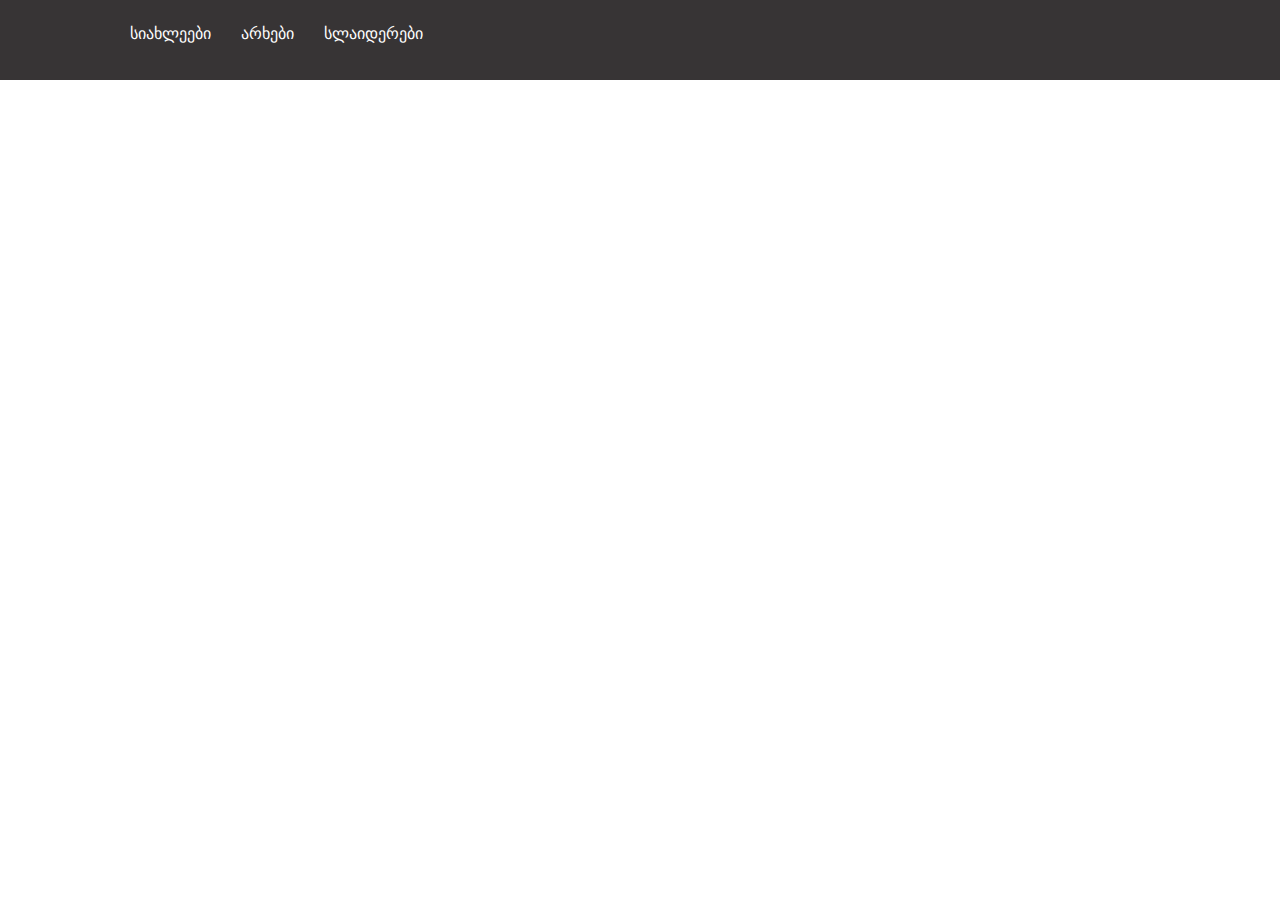
<file: pages/admin.html>
<!DOCTYPE html>
<html lang="en">
<head>
    <meta charset="UTF-8">
    <meta http-equiv="X-UA-Compatible" content="IE=edge">
    <meta name="viewport" content="width=device-width, initial-scale=1.0">
    <link rel="stylesheet" href="../css/style.css">
    <title>Document</title>
</head>
<body>
    <div class="main-div">
        <div class="function-page">
            <ul>
                <li><a href="./news.html">სიახლეები</a></li>
                <li><a href="./channels.html">არხები</a></li>
                <li><a href="./sliders.html">სლაიდერები</a></li>
            </ul>
        </div>
    </div>
</body>
</html>
</file>
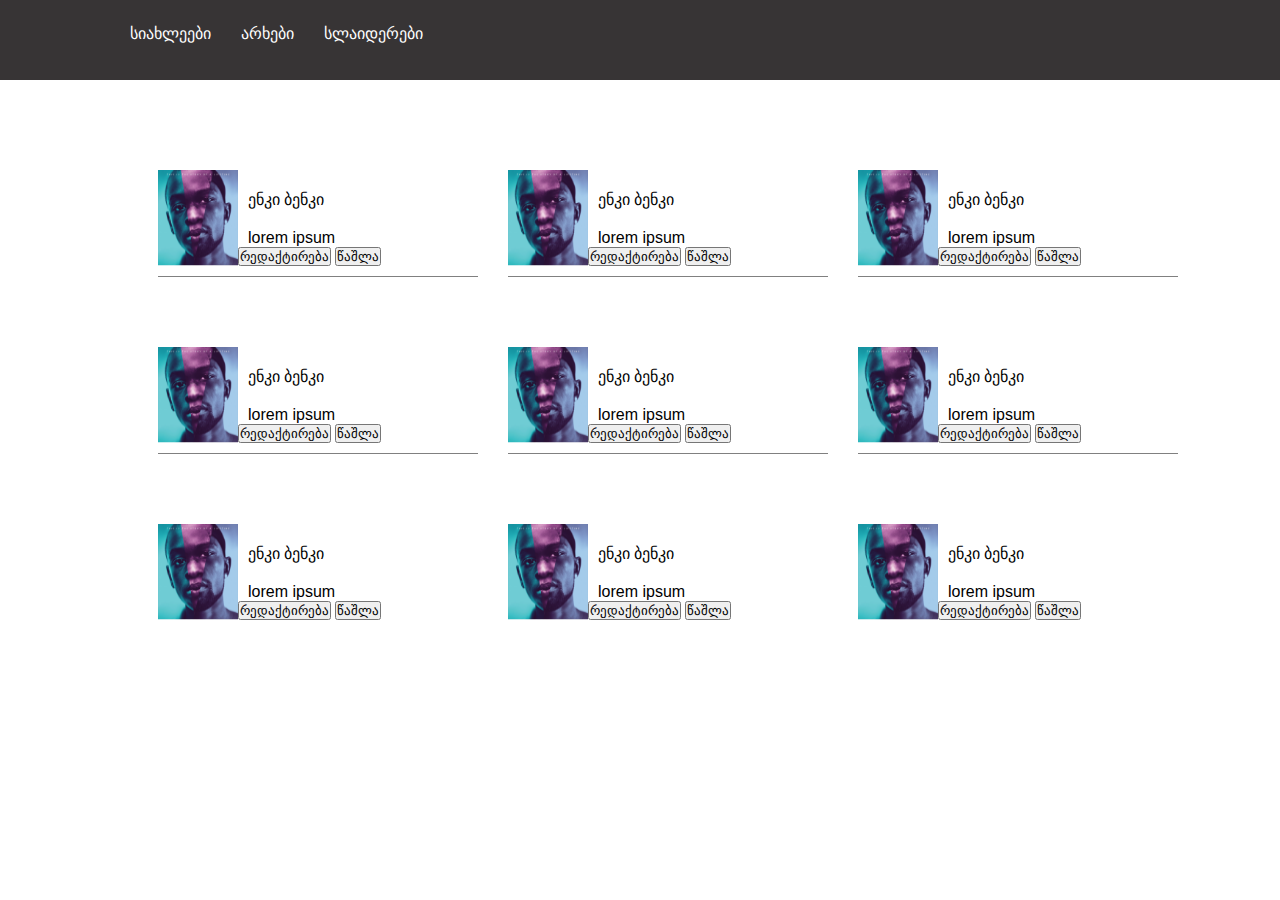
<file: pages/channels.html>
<!DOCTYPE html>
<html lang="en">
<head>
    <meta charset="UTF-8">
    <meta http-equiv="X-UA-Compatible" content="IE=edge">
    <meta name="viewport" content="width=device-width, initial-scale=1.0">
    <link rel="stylesheet" href="../css/style.css">
    <title>Document</title>
</head>
<body>
    <div class="main-div">
        <div class="function-page">
            <ul>
                <li><a href="./news.html">სიახლეები</a></li>
                <li><a href="./channels.html">არხები</a></li>
                <li><a href="./sliders.html">სლაიდერები</a></li>
            </ul>
        </div>   
            <div class="channels-list">
                <div class="list1">
                    <img src="../images/Mask Group 4.png" alt="channel">
                    <div class="channel-name">
                        <p>ენკი ბენკი</p>
                        <p>lorem ipsum</p>
                        <button>რედაქტირება</button>
                        <button>წაშლა</button>
                    </div>
                </div>
                <div class="list1">
                    <img src="../images/Mask Group 4.png" alt="channel">
                    <div class="channel-name">
                        <p>ენკი ბენკი</p>
                        <p>lorem ipsum</p>
                        <button>რედაქტირება</button>
                        <button>წაშლა</button>
                    </div>
                </div>
                <div class="list1">
                    <img src="../images/Mask Group 4.png" alt="channel">
                    <div class="channel-name">
                        <p>ენკი ბენკი</p>
                        <p>lorem ipsum</p>
                        <button>რედაქტირება</button>
                        <button>წაშლა</button>
                    </div>
                </div>
                <div class="list1">
                    <img src="../images/Mask Group 4.png" alt="channel">
                    <div class="channel-name">
                        <p>ენკი ბენკი</p>
                        <p>lorem ipsum</p>
                        <button>რედაქტირება</button>
                        <button>წაშლა</button>
                    </div>
                </div>
                <div class="list1">
                    <img src="../images/Mask Group 4.png" alt="channel">
                    <div class="channel-name">
                        <p>ენკი ბენკი</p>
                        <p>lorem ipsum</p>
                        <button>რედაქტირება</button>
                        <button>წაშლა</button>
                    </div>
                </div>
                <div class="list1">
                    <img src="../images/Mask Group 4.png" alt="channel">
                    <div class="channel-name">
                        <p>ენკი ბენკი</p>
                        <p>lorem ipsum</p>
                        <button>რედაქტირება</button>
                        <button>წაშლა</button>
                    </div>
                </div>
                <div class="list1">
                    <img src="../images/Mask Group 4.png" alt="channel">
                    <div class="channel-name">
                        <p>ენკი ბენკი</p>
                        <p>lorem ipsum</p>
                        <button>რედაქტირება</button>
                        <button>წაშლა</button>
                    </div>
                </div>
                <div class="list1">
                    <img src="../images/Mask Group 4.png" alt="channel">
                    <div class="channel-name">
                        <p>ენკი ბენკი</p>
                        <p>lorem ipsum</p>
                        <button>რედაქტირება</button>
                        <button>წაშლა</button>
                    </div>
                </div>
                <div class="list1">
                    <img src="../images/Mask Group 4.png" alt="channel">
                    <div class="channel-name">
                        <p>ენკი ბენკი</p>
                        <p>lorem ipsum</p>
                        <button>რედაქტირება</button>
                        <button>წაშლა</button>
                    </div>
                </div>
            </div>
    </div>
</body>
</html>
</file>
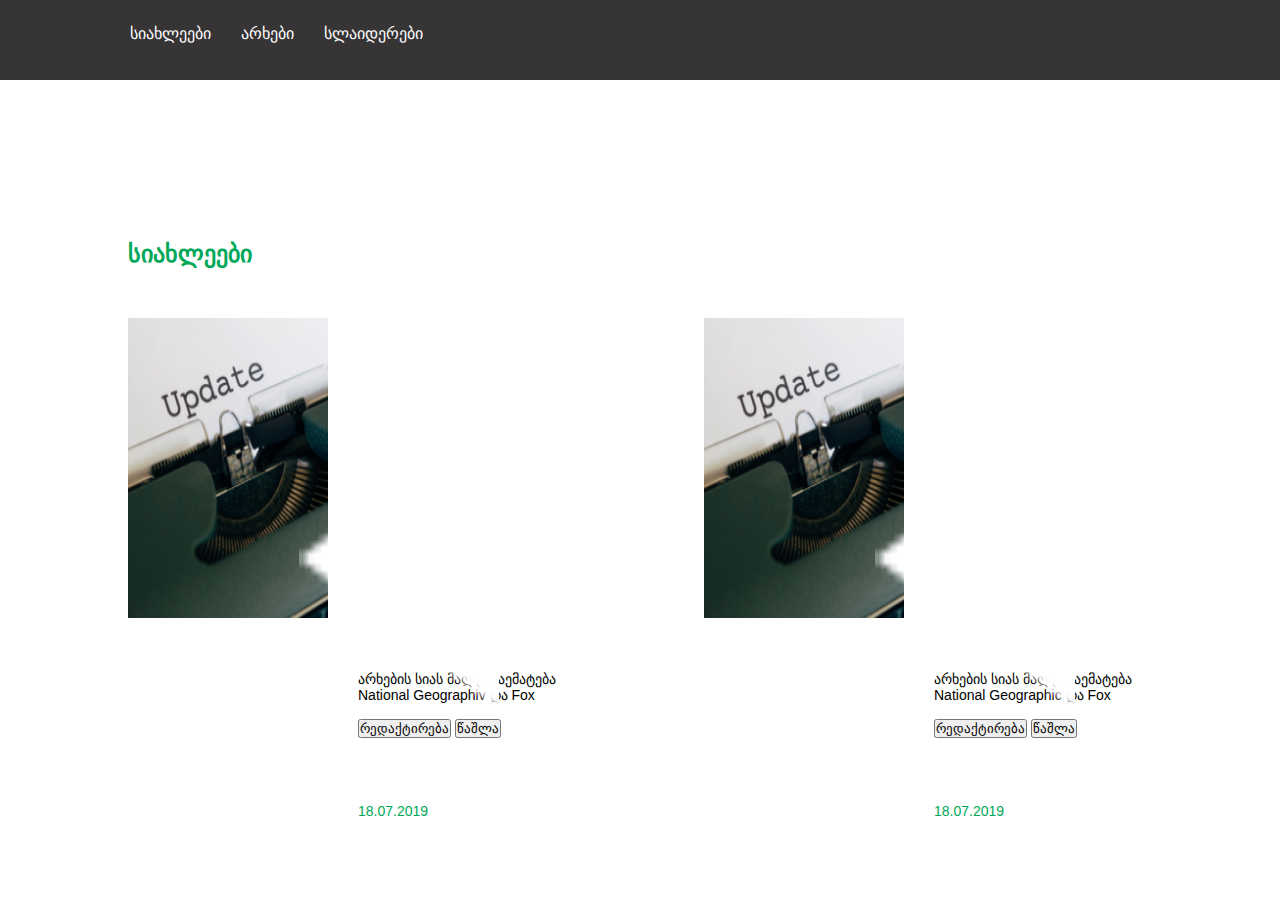
<file: pages/news.html>
<!DOCTYPE html>
<html lang="en">
<head>
    <meta charset="UTF-8">
    <meta http-equiv="X-UA-Compatible" content="IE=edge">
    <meta name="viewport" content="width=device-width, initial-scale=1.0">
    <title>Document</title>
    <link rel="stylesheet" href="../css/style.css">
</head>
<body>
    <div class="main-div">
        <div class="function-page">
            <ul>
                <li><a href="./news.html">სიახლეები</a></li>
                <li><a href="./channels.html">არხები</a></li>
                <li><a href="./sliders.html">სლაიდერები</a></li>
            </ul>
        </div>


    <p id="news">სიახლეები</p>

    <div class="news-cont">
        <div class="news">
            <img src="../images/Mask Group 13.png" alt="update">
            <div class="news-text">
                <img src="../images/Polygon 4.png" alt="img">
                <p>არხების სიას მალე დაემატება National Geographiv და Fox</p>
                <p class="date">18.07.2019</p>
                <button>რედაქტირება</button>
                <button>წაშლა</button>
            </div>
        </div>
        <div class="news">
            <img src="../images/Mask Group 13.png" alt="update">
            <div class="news-text">
                <img src="../images/Polygon 4.png" alt="img">
                <p>არხების სიას მალე დაემატება National Geographic და Fox</p>
                <p class="date">18.07.2019</p>
                <button>რედაქტირება</button>
                <button>წაშლა</button>
            </div>
        </div>
    </div>

    </div>
    
</body>
</html>
</file>
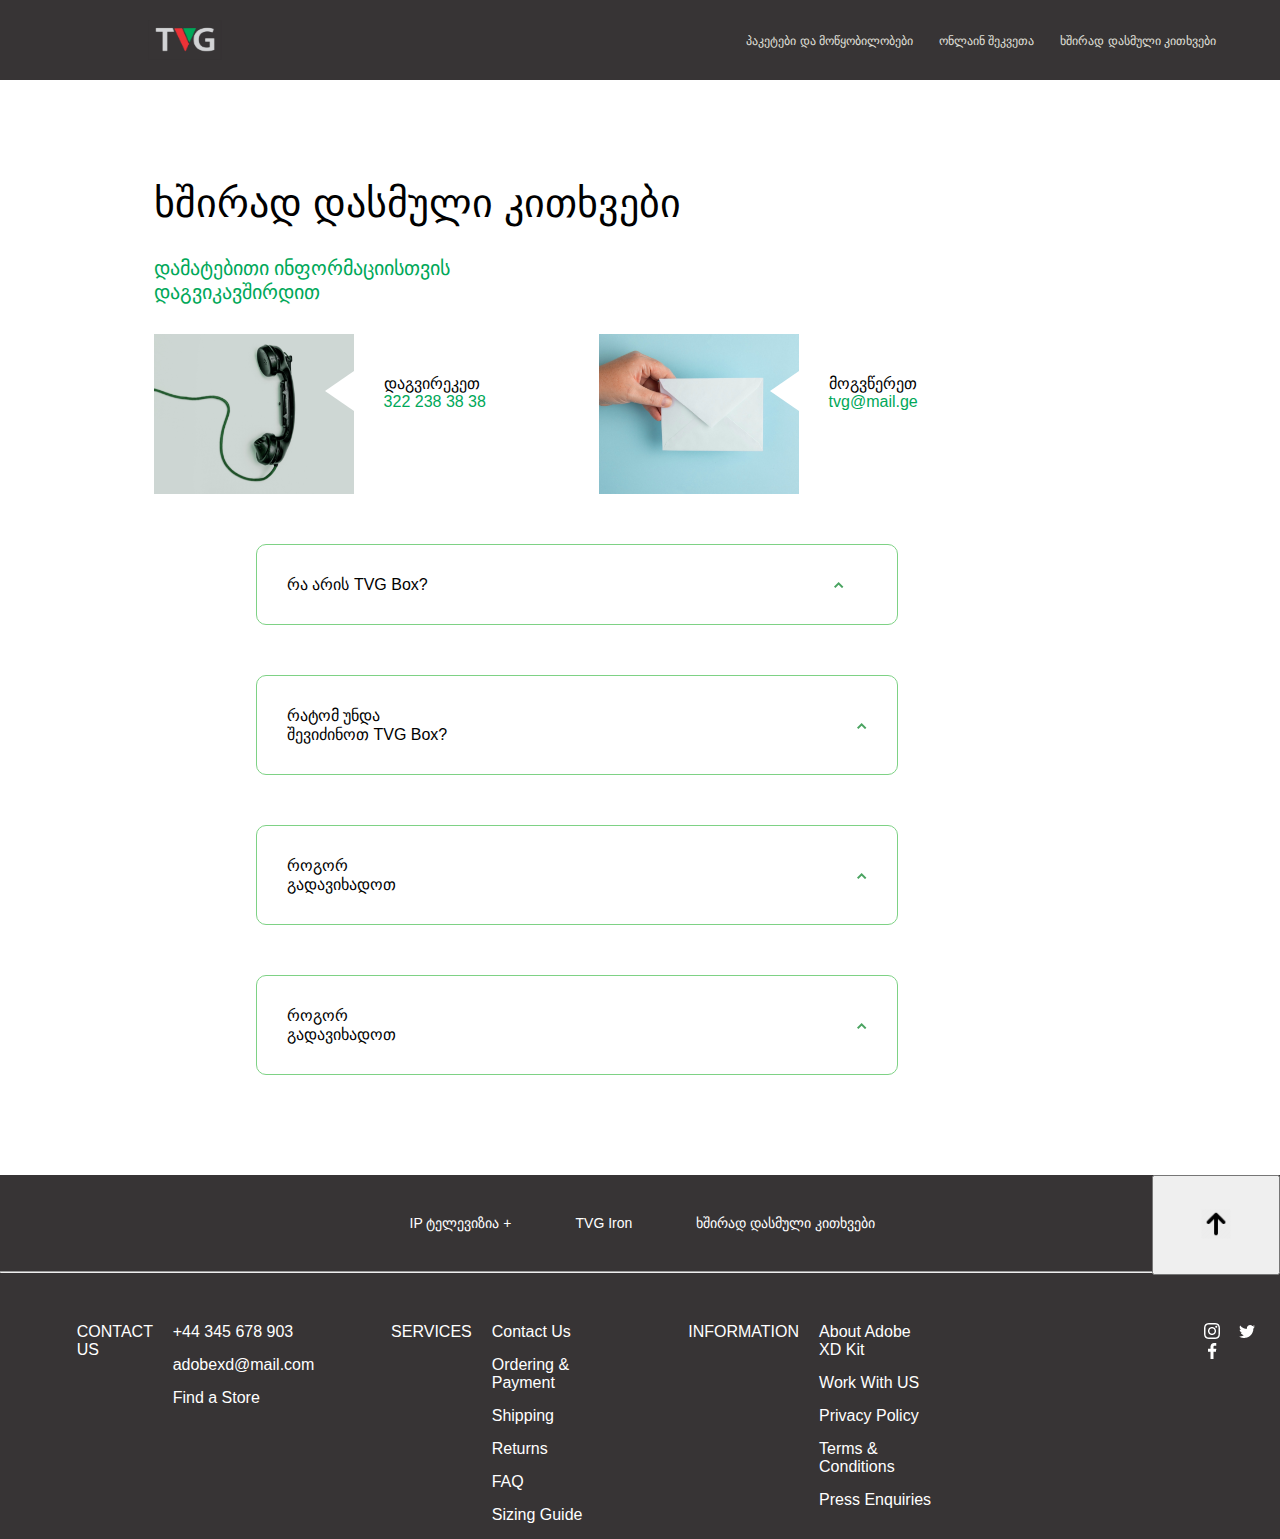
<file: pages/question.html>
<!DOCTYPE html>
<html lang="en">
<head>
    <meta charset="UTF-8">
    <meta http-equiv="X-UA-Compatible" content="IE=edge">
    <meta name="viewport" content="width=device-width, initial-scale=1.0">
    <title>Document</title>
    <link rel="stylesheet" href="../css/style.css">
</head>
<body>
    <div class="main">
        <div class="header">
            <img class="logo" src="../images/logo tvg (1).png" alt="logo">
            <div class="menu">
                <ul>
                    <li><a href="../index.html">პაკეტები და მოწყობილობები</a></li>
                    <li><a href="./packets.html">ონლაინ შეკვეთა</a></li>
                    <li><a href="#">ხშირად დასმული კითხვები</a></li>
                </ul>
            </div>
        </div> 
        <div class="question">
            <p>ხშირად დასმული კითხვები</p>
            <p>დამატებითი ინფორმაციისთვის დაგვიკავშირდით</p>
            <div class="contact-info">
                <div class="contact">
                    <img src="../images/Mask Group 31.png" alt="phone">
                    <div class="phone-number">
                        <p>დაგვირეკეთ</p>
                        <p>322 238 38 38</p>
                        <img src="../images/Polygon 4.png" alt="">
                    </div>
                </div>
                <div class="contact">
                    <img src="../images/Mask Group 33.png" alt="phone">
                    <div class="phone-number">
                        <p>მოგვწერეთ</p>
                        <p>tvg@mail.ge</p>
                        <img src="../images/Polygon 4.png" alt="">
                    </div>
                </div>
            </div>
        </div>
        <div class="mid-quest">
            <div class="container">
                <div class="questions">
                    <div class="main-question">
                        <p>რა არის TVG Box?</p>
                        <button onclick="ShowAndHide()"><img src="../images/Path 36.png" alt=""></button>
                    </div>
                    
                    <div class="answer" id="SectionName">
                        <hr>
                        <p>TVG Box არის ელექტრონული მოწყობილობა, რომელიც უერთდება ნებისმიერ ტელევიზორს ან ეკრანს და აქცევს მას სმარტ ტელევიზორად ან კომპიუტერად.</p>
                    </div>
                </div>
            </div>
            <div class="container">
                <div class="questions">
                    <div class="main-question">
                        <p>რატომ უნდა შევიძინოთ TVG Box?</p>
                        <button onclick="ShowAndHide1()"><img src="../images/Path 36.png" alt=""></button>
                    </div>
                    
                    <div class="answer" id="SectionName1">
                        <hr>
                        <p>TVG Box TV Box-ია, რომელიც საშუალებას გაძლევს:</p>
                        <ul>
                            <li>⦁ უყურო ქართულ და უცხოურ მაღალრეიტინგულ არხებს;</li>
                            <li>⦁ უფასოდ უყურო ნებისმერ ფილმსა და სერიალს;</li>
                            <li>⦁ მოუსმინო მუსიკას;</li>
                            <li>⦁ გახსნა ნებისმიერი საიტი;</li>
                            <li>⦁ გადმოწერო და გამოიყენო სხვადასხვა აპლიკაცია;</li>
                            <li>⦁ ითამაშო კომპიუტერული თამაშები;</li>
                            <li>⦁ მიუერთო და გამოიყენო სხვადასხვა მოწყობილობა: ჯოისტიკი, სპიკერი, მაუსი, კლავიატურა, პროექტორი… </li>
                            <li>⦁ დისტანციიდან მართო და თვალი ადევნო სხვადასხვა სმარტ მოწყობილობებს: მაცივარი, კონდიციონერი...</li>

                        </ul>
                    </div>
                </div>
            </div>
            <div class="container">
                <div class="questions">
                    <div class="main-question">
                        <p>როგორ გადავიხადოთ</p>
                        <button onclick="ShowAndHide2()"><img src="../images/Path 36.png" alt=""></button>
                    </div>
      
                    <div class="answer" id="SectionName2">
                        <hr>
                        <p>გადასახდელად მიმართეთ თქვენს მომსახურე პროვაიდერს</p>
                    </div>
                </div>
            </div>
            <div class="container">
                <div class="questions">
                    <div class="main-question">
                        <p>როგორ გადავიხადოთ</p>
                        <button onclick="ShowAndHide3()"><img src="../images/Path 36.png" alt=""></button>
                    </div>
                    
                    <div class="answer" id="SectionName3">
                        <hr>
                        <p>გადასახდელად მიმართეთ თქვენს მომსახურე პროვაიდერს</p>
                    </div>
                </div>
            </div>
            
        </div>
        <!-- <div class="partners">
            <p>პარტნიორები</p>
            <div class="partners-logo">
                <img src="../images/Group 324.png" alt="partners image">
                <img src="../images/Group 324.png" alt="partners image">
                <img src="../images/Group 324.png" alt="partners image">
                <img src="../images/Group 324.png" alt="partners image">
                <img src="../images/Group 324.png" alt="partners image">
                <img src="../images/Group 324.png" alt="partners image">
            </div>
        </div> -->
        <div class="footer">
            <div class="top-footer">
                <p>IP ტელევიზია +</p>
                <p>TVG Iron</p>
                <p>ხშირად დასმული კითხვები</p>
                <button onclick="topFunction()" id="scrollTop"><img class="arrow" src="../images/arrow.png" alt=""></button>
            </div>
            <hr>
            <div class="bottom-footer">
                <div class="main-text">
                    <p>CONTACT US</p>
                    <div class="footer-text">
                        <p>+44 345 678 903</p>
                        <p>adobexd@mail.com</p>
                        <p>Find a Store</p>
                    </div>
                </div>
                <div class="main-text">
                    <p>SERVICES</p>
                    <div class="footer-text">
                        <p>Contact Us</p>
                        <p>Ordering & Payment</p>
                        <p>Shipping</p>
                        <p>Returns</p>
                        <p>FAQ</p>
                        <p>Sizing Guide</p>
                    </div>
                </div>
                <div class="main-text">
                    <p>INFORMATION</p>
                    <div class="footer-text">
                        <p>About Adobe XD Kit</p>
                        <p>Work With US</p>
                        <p>Privacy Policy</p>
                        <p>Terms & Conditions</p>
                        <p>Press Enquiries</p>
                    </div>
                </div>
                <div class="icon1">

                    <img src="../images/Component 13 – 1.png" alt="facebook">
                    <img src="../images/Component 12 – 1.png" alt="twitter">
                    <img src="../images/Component 11 – 1.png" alt="instagram image">
                </div>
            </div>
           
        </div>
    </div>
        <script src="../js/js.js"></script>
</body>
</html>
</file>
<file: css/style.css>
*{margin: 0px; padding: 0px;}
li {list-style-type: none;}
a {text-decoration: none;}


body {
    font-family: 'FiraGO', sans-serif;

}
.header {
    background-color: #373435; 
    display: flex;
    position: relative;
    z-index: 1;
    position: sticky;
    top: 0;

}

.logo {
    width: 74px;
    height: 40px;
    padding: 20px;
    position: relative;
    left: 10%;
}

.menu {
    width: 100%;
    display: flex;
    justify-content: flex-end;
    position: absolute;
    top: 50%;
    -ms-transform: translateY(-50%);
    transform: translateY(-50%);
  
}

.menu ul  {
    display: flex;
    position: relative;
    right: 5%;   
}

.menu li {
    margin-left: 26px;
}

.menu li a:focus {
    color: #00A859;
    border-bottom: 1px solid#00A859;
    padding-bottom: 10px;
}

.menu a {
    font-size: 12px;
    color: #E1E0DC;
}

.white {
    position: relative;
    right: 103%;
    width: 50%;
}

.slider {
    display: flex;
}

.slider-img {
    width: 100%;
    height: 300px;
}
.testing {
    width: 100%;
   
}

.slider-button {
    width: 50px;
    height: 50px;
    border-radius: 50%;
    background-color: white;
    border-color: none;
    position: relative;
    left: 80%;
    bottom: 100px;
    margin-left: 50px;
}
#text-slide {
    position: relative;
    width: 300px;
    left: 10%;
    bottom: 170px;
    font-size: 20px;
}

.news-cont {
    display: flex;

}

.news-text img{
    position: relative;
    right: 59px;
    top: 40px;

}

.news-text:nth-child(2) {
    margin-top: 50px;
    width: 200px;
    font-size: 14px;
    word-wrap: wrap;
}

.date {
    font-size: 14px;
    color: #00A859;
    position: relative;
    top: 100px;
}

.news-text {
    padding-left: 30px;
}

.news {
    width: 40%;
    display: flex;
    margin-left: 5%;
    left: 5%;
    position: relative;
}
.news img {
    width: 200px;
    height: 300px;
}

#news {
    font-size: 24px;
    padding: 10px 0 50px 0;
    position: relative;
    margin-left: 10%;
    color: #00A859;
    font-weight: bold;
    margin-top: 150px;
}
.tv {
    width: 80%;
    background: linear-gradient(270deg, rgba(255,255,255,1) 0%, rgba(222,231,235,1) 0%, rgba(237,225,225,1) 100%);
    margin: auto;
    position: relative;
    top: 50px;
    align-items: center;
    text-align: center;
}

.tv > :first-child {
    font-size: 40px;
    padding: 30px;
}

.tv > :nth-child(2) {
    font-size: 20px;
    width: 500px;
    margin: auto;
    margin-bottom: 50px;
}

.list  {
    width: 100%;
    display: flex;
    flex-wrap: wrap;
    margin: auto;
}

.list-img  {
    width: 25%;
    margin-bottom: 50px; 
    position: relative; 
    left: 20px;  
}

.ellipse {
    position: relative;
    top: 55px;
    left: 30px;
}

.ellipse1 {
    position: relative;
    top: 75px;
    right: 5px;
}

.icon {
    position: relative;
    top: 60px;
    right: 43px;
}

.device img {
    margin-top: 150px;
    width: 80%;
    position: relative;
    left: 7%;
}

.device {
    display: flex;
    justify-content: center;
    margin: auto;
    align-items: center;
}

.tvg-iron {
    background-color: #00A859;
    min-width: 400px;
    width: 40%;
    position: relative;
    right: 10%; 
}

.tvg-iron> :first-child {
    font-size: 40px;
    color: #FFFFFF;
    margin-left: 22%;
}
.tvg-iron > :nth-child(2) {
    font-size: 20px;
    color: #FFFFFF;
    margin-left: 22%;
    margin-top: 10px;
}
.tvg-iron li {
    margin-top: 15px;
}

.tvg-iron p {
    margin-top: 40px;
}
.more-info img {
    position: relative;
    left: -0.1px;
    width: 40px;
    height: 40px;
    bottom: 80px;
}

.more-info button {
    position: relative;
    bottom: 93px;
    margin-left: 15%;
    background-color: #00A859;
    border: 2px solid white;
    border-radius: 5px;
    outline: none;
    padding: 8px;
    color: #FFFFFF;
}
.device-info {
    width: 100%;
    background-color: #00A859;
    display: flex;
    position: relative;
    height: 400px;
    margin-bottom: 170px;


}

.info-img {
    position: relative;
    right: 150px;
    width: 40%;
}

.mb-wm {
    position: absolute;
    top: 50%;
    -ms-transform: translateY(-50%);
    transform: translateY(-50%);
    color: #FFFFFF;
    left: 10%;
}

.mb-wm > :nth-child(1) {
    font-size: 20px;
}

.mb-wm > :nth-child(2) {
    margin-top: 40px;
    font-size: 40px;
    border-bottom: 1px solid #FFFFFF;
    padding-bottom: 25px;
}

.info {
    min-width: 400px;
    width: 30%;
    background-color: #FFFFFF;
    font-size: 20px;
    position: relative;
    bottom: 50px;
    margin-left: 10%;
    -webkit-box-shadow: 3px 4px 19px -3px rgba(0,0,0,0.78); 
    box-shadow: 3px 4px 19px -3px rgba(0,0,0,0.78);
    height: 530px;
}

.info p {
    margin-top: 20px;
    margin-left: 20%;
    width: 290px;
}

.info img {
    position: relative;
    right: 29px;
    top: 60px;
}

.info li {
    margin-bottom: 60px;
    margin-left: 20%;
}

.channels {
    width: 80%;
    background: linear-gradient(270deg, rgba(255,255,255,1) 0%, rgba(237,225,225,1) 0%, rgba(255,255,255,1) 100%);
    margin: auto;
    margin-top: 100px;
    display: flex;
    padding-bottom: 50px;
}

.menu-list {
    position: relative;
    top: 30px;
    
}

.menu-list ul {
    width: 200px;
}

.menu-list li {
    padding-bottom: 10px;
    border-bottom: 1px solid #cfc7c7;
    margin-top: 30px;
    font-size: 14px;
}

.menu-list span {
    font-size: 10px;
    float: right;
}

.mid-channels {
    width: 100%;
}

.logo1 {
    width: 100px;
    position: relative;
    left: 50px;
    margin-bottom: 30px;
}

.channel-icons {
    position: relative;
    right: 57px;
    margin-left: 7px;
}
.channel-icons1 {
    position: relative;
    right: 41px;
    margin-left: 5px;
}
.packets {
    padding: 10px 0 0 100px;
    margin: auto;
}
.mySlides img {
    height: 390px;
}
.prev {
    position: relative;
    bottom: 220px;
    cursor: pointer;
    left:20%;
    font-size: 40px;
    
}
.next {
    position: relative;
    left: 80%;
    cursor: pointer;
    bottom: 220px;
    font-size: 40px;
}
.packet {
    display: flex;
    position: relative;
    left: 2%;
    text-align: center;
    width: 80%;
}

.packets > :first-child {
    color: #00A859;
    background-color: #FFFFFF;
    width: 100%;
    padding: 10px 40px 10px 40px;
    border-radius: 5px 5px 0 0;
}

.packets > :nth-child(2) {
    font-size: 36px;
    background-color: #00A859;
    min-width: 130px;
    width: 100%;
    color: white;
    padding: 10px 40px 10px 40px;
    border-radius: 0 0 5px 5px ;
}
.packets span {
    font-size: 16px;
}
sup {
    position: relative;
    bottom: 7px;
}
.devices {
    position: relative;
    margin-top: 20px;
    width: 100%;
    font-size: 14px;
}
.devices img {
    margin-right: 15px;
}
.devices ul {
    display: flex;
    width: 63%;
    margin-top: 30px;
    margin: auto;
}
.devices li {
    background-color: #FFFFFF;
    border-radius: 22px;
    position: relative;
    width: 20%;
    padding: 10px;
    margin: auto;
}

.channels-list {
    display: flex;
    flex-wrap: wrap;
    position: relative;
    top: 40px;  
    height: 500px;
    overflow-y: auto;
}

.list1 {
    position: relative;
    top: 50px;
    left: 10%;
    width: 25%;
    margin-left: 30px;
    display: flex;
    margin-bottom: 70px;
    padding-bottom: 10px;
    border-bottom: 1px solid #808080;

}
.list1 img {
    width: 80px;
}

.channel-name p {
    margin-top: 20px;
    margin-left: 10px;
}

.pay {
    background-color: #00A859;
    display: flex;
    position: relative;
    margin-top: 200px;
    height: 250px;
}
.info1 {
    min-width: 300px;
    height: 350px;
    width: 30%;
    background-color: #FFFFFF;
    font-size: 14px;
    position: relative;
    bottom: 60px;
    margin-left: 16.5%;
    -webkit-box-shadow: 3px 4px 19px -3px rgba(0,0,0,0.78); 
    box-shadow: 3px 4px 19px -3px rgba(0,0,0,0.78);
}

.pay-method {
    display: flex;
    padding-right: 20px;
}

.pay-method p {
    position: relative;
    top: 50px;
}

.partners p {
    color: #00A859;
    font-size: 24px;
    margin-left: 10%;
    margin-top: 40px;
    font-weight: bold;
}

.partners-logo {
    text-align: center;
}
.partners-logo img {
    width: 8%;
    margin-top: 100px;
    margin-left: 2%;
    padding: 40px 10px 40px 10px;
}
.arrow-button {
    background-color: #00A859;
    border-radius: 50%;
    border: none;
    max-width: 100px;
}

.footer {
    background-color: #373435;
    margin-top: 100px;

}
.top-footer {
    display: flex;
    background-color: #373435;
}
.top-footer p {
    position: relative;
    left: 27%;
    margin: 40px 0 40px 5%;;
    color: #FFFFFF;
    font-size: 14px;
}

.top-footer button {
    position: absolute;
    margin-left: 90%;
    height: 100px;
    justify-content: end;
    width: 10%;
}

.bottom-footer {
    display: flex;
    margin-top: 50px;
}
.main-text {
    display: flex;
    margin-left: 6%;
    color: #FFFFFF;
}
.footer-text {
    margin-left: 20px;
}

.footer-text p {
    margin-bottom: 15px;
}

.icon1 {
    position: relative; 
    margin-left: 20%; 
}
.icon1 img {
    margin-left: 15px;
}

.arrow {
    width:30px;
}

.pay-triangle {
    position: relative;
    top: 90px;
    right: 25px;
}



@media only screen and (max-width: 1100px) {
    .news-cont {
        flex-direction: column;
        margin: auto;
    }
    .news {
        margin-top: 30px;
        position: relative;
        left: 30%;
    }
    .tvg-iron {
        position: relative;
        margin-right: 25%;
    }
}

@media only screen and (max-width: 1190px) {
    .packet {
        flex-direction: column;
    }
    .list1 {
        margin-left: 100px; 
        position: relative;
        left: -10;
        width: 30%;
        
    }
    .channels {
        width: 890px;
    }

    .packet1 {
        flex-direction: column;
    }
    .list2 {
        margin-left: 100px;
        position: relative;
        left: 10%;
    }
    .channels1 {
        min-width: 900px;
    }

} 

@media only screen and (max-width: 1000px) {
    .icon1 {
        display: none;
    }
    .info {
        position: relative;
        right: 50px;
    }
}

/* packet and device page */

.buy-type {
    text-align: center;
    width: 100%;
    background-color: #000000;
}

.buy-type > :first-child {
    font-size: 40px;
    padding-top: 50px;
    color: white;
    font-weight: bold;
}

.small {
    position: relative;
    left: 120px;
    bottom: 40px;
    opacity: 0.7;
    
}
.big {
    position: relative;
    left: 90px;
    bottom: 20px;
}
.type {
    position: relative;
    right: 45px;
    min-width: 200px;
}
.tv-icon {
    position: relative;
    left: 55px;
    bottom: 38px;
}

.type-name p {
    color: #FFFFFF;
    padding: 10px 0 10px 0;
}
.horiz-type {
    border: 1px solid #373435;
    padding: 10px 0 10px 0;
    margin-left: 5%;
    border-radius: 15px;
    margin-top: 30px;
}

.horiz {
    display: flex;
    justify-content:center;
    margin-top: 30px;
    padding-bottom: 70px;
}

.horiz-type hr {
    color: #373435;
    border-color: #373435;
    background-color:  #373435;
    
}

.slider2 img {
    width: 100%;
}

.main-info {
    background-color: #000000;
    display: flex;
    margin-top: -78px;
}

.main-info img {
    width: 40%;
    margin-top: 300px;
    position: relative;
    left: 10%;
}

.about {
    position: relative;
    top: 200px;
    left: 20%;
    font-size: 14px;
}

.about p{
    color: #00A859;
    margin-bottom: 50px;
}


.about li {
    color: #00A859;
    margin-top: 15px;
}

.about span {
    color: #FFFFFF;
    margin-left: 10px;
}

.about hr {
    width: 100%;
}

.interface {
    display: flex;
    background-color: #000000;
}

.interface img {
    width: 40%;
    position: relative;
    left: 30%;
    top: 40px;
    padding-bottom: 150px;
}
.inter p {
    margin-bottom: 50px;
}

.inter li {
    margin-top: 15px;
}

.inter {
    color: #00A859;
    position: relative;
    left: 15%;
    top: 100px;
}

.inter span {
    color: #FFFFFF;
}

.white-li {
    color: #FFFFFF;
}


.channels-back {
    background-color: #000000;
    padding: 1px 0 50px 0;
}

.channels1 {
    width: 80%;
    margin: auto;
    background-color:#373435;
    margin-top: 100px;
    display: flex;
    padding-bottom: 50px;
    
}

.menu-list1 {
    position: relative;
    top: 30px;
    left: 50px;
}

.menu-list1 ul {
    width: 200px;
}

.menu-list1 li {
    padding-bottom: 10px;
    border-bottom: 1px solid #42584B;
    margin-top: 30px;
    margin-left: 10px;
    font-size: 14px;
    color: #FFFFFF;
}

.menu-list1 span {
    font-size: 10px;
    float: right;
    color: #42584B;
}
.mid-channels1 {
    width: 100%;
}
.logo2 {
    width: 100px;
    position: relative;
    left: 60px;
    margin-bottom: 30px;
}
.packets1 {
    padding: 10px 0 0 100px;
    margin: auto;
}

.packet1 {
    display: flex;
    position: relative;
    left: 2%;
    text-align: center;
    width: 80%;
}

.packets1 > :first-child {
    color: #00A859;
    border: 1px solid #00A859; 
    width: 100%;
    padding: 10px 40px 10px 40px;
    border-radius: 5px 5px 0 0;
}

.packets1 > :nth-child(2) {
    font-size: 36px;
    background-color: #00A859;
    min-width: 130px;
    width: 100%;
    color: white;
    padding: 10px 40px 10px 40px;
    border-radius: 0 0 5px 5px ;
    border: 1px solid #00A859; 

}
.packets1 span {
    font-size: 16px;
}
sup {
    position: relative;
    bottom: 7px;
}
.devices1 {
    position: relative;
    margin-top: 20px;
    width: 100%;
    font-size: 14px;
}
.devices1 ul {
    display: flex;
    width: 63%;
    margin-top: 30px;
    margin: auto;
}
.devices1 img {
    margin-right: 15px;;
}
.devices1 li {
    background-color: #373435;
    border-radius: 22px;
    position: relative;
    width: 20%;
    padding: 10px;
    margin: auto;
    color: white;
}

.channels-list1 {
    display: flex;
    flex-wrap: wrap;
    position: relative;
    top: 40px;  
    height: 500px;
    overflow-y: auto;
}

.channels-list1 p {
    color: white;
}

.list2 {
    position: relative;
    right: 50px;
    display: flex;
    margin-left: 200px;
    margin-bottom: 50px;
    padding-bottom: 10px;
    border-bottom: 1px solid #808080;
}
.list2 img {
    width: 80px;
}

.channel-name1 p {
    margin-top: 20px;
    margin-left: 10px;
    color: #FFFFFF;
}


.device-info1 {
    background-color: #00A859;
    display: flex;
    position: relative;
    top: 100px;
    height: 400px;
}

.info-img1 {
    position: relative;
    right: 150px;
    width: 40%;
}

.mb-wm1 {
    position: absolute;
    top: 50%;
    -ms-transform: translateY(-50%);
    transform: translateY(-50%);
    color: #FFFFFF;
    left: 10%;
}
.mb-wm1 button {
    background-color: #292929;
    border-radius: 10px;
    outline: none;
    margin-top: 30px;
    margin-left: 30px;
    color: #FFFFFF;
    width: 100px;
    border: none;
    padding: 7px;

}

.mb-wm1 > :nth-child(1) {
    font-size: 20px;
}

.mb-wm1 > :nth-child(2) {
    margin-top: 40px;
    font-size: 40px;
    border-bottom: 1px solid #FFFFFF;
    padding-bottom: 25px;
}

.info3 {
    min-width: 400px;
    width: 30%;
    background-color: #000000;
    border: 1px solid #00A859;
    font-size: 20px;
    position: relative;
    bottom: 50px;
    margin-left: 16.5%;
    -webkit-box-shadow: 3px 4px 19px -3px rgba(0,0,0,0.78); 
    box-shadow: 3px 4px 19px -3px rgba(0,0,0,0.78);
    height: 500px;
}

.info3 p {
    margin-top: 20px;
    margin-left: 20%;
    width: 290px;
    color: #FFFFFF;
}

.info3 > :first-child {
    color: #00A859;
    border-bottom: 1px solid #00A859;
    padding-bottom: 10px;
}

.info3 img {
    position: relative;
    width: 50px;
    right: 40px;
    top: 60px;
}

.info3 li {
    margin-bottom: 30px;
    margin-left: 20%;
    color: #FFFFFF;
}

.back {
    background-color: #000000;
    padding-bottom:140px;
}

.footer-back {
    background-color: #000000;
    padding-top: 100px;
}


/* question page */

.question {
    margin-top: 100px;
    position: relative;
    margin-left: 12%;
}

.question > :first-child {
    font-size: 40px;
}

.question > :nth-child(2) {
    font-size: 20px;
    color: #00A859;
    width: 300px;
    margin-top: 30px;
}

.contact-info {
    display: flex;
}

.contact {
    display: flex;
    margin-right: 10%;
    margin-top: 30px;
}

.phone-number img {
    position: relative;
    right: 29px;
}

.phone-number p{
    position: relative;
    top: 40px;
    margin-left: 30px;
}

.phone-number > :nth-child(2) {
    color: #00A859;
}
.questions {
    padding: 30px;
}

.container {
    border: 1px solid #7ED285;
    border-radius: 10px;
    width: 50%;
    position: relative;
    margin-left: 20%;
    margin-top: 50px;
}

.main-question {
    display: flex;
}

.main-question button {
    position: relative;
    margin-left: 70%;
    border: none;
    outline: none;
    background-color: #FFFFFF;
}
.answer  {
    display: none;
    margin-top: 40px;
}

.answer p {
    margin-top: 30px;
}

.answer hr {
    color: #E1E0DC;
    border-color: #E1E0DC;
    background-color:  #E1E0DC;
    width: 90%;
}
.show-channels {
    color: #FFFFFF;
    background-color: #00A859;
    outline: none;
    border: none;
    border-radius: 50%;
    width: 50px;
    height: 50px;
    position: relative;
    left: 85%; 
}
.show-channels {
    display: none;
}
.packet-mob {
    display: none;
}

/* MOBILE VERSION */

@media only screen and (max-width: 600px){
    .logo1 {
        display: none;
    }
    .show-channels {
        display: block;
    }
    .packet-mob {
        display: none;
    }
    .header img {
        position: relative;
        left: 40%;
    }
    .header {
        height: 150px;
    }
    .menu {
        margin-top: 30px;  
    }
    .menu a {
       font-size: 2.5vw;
    }
    .slider-img {
        height: 200px;
    }
    .channels {
        width: 100%;
        display: none;
    }
    .bottom-footer {
        display: none;
    }
    .info {
        position: relative;
       
    }
    .tv > :nth-child(2) {
        width: 200px;
    }
    .news-cont {
        position: relative;
        right: 100px;
        display: flex;
        flex-direction: row;
        overflow: auto;
        white-space: nowrap;

    }
    .news-text {
        border: 1px solid bla;
    }
    .news-text p{
        width: 100px;
       
    }
    .news  {
        margin-right: 100px;
        display: flex;
        flex-direction: column;
    }

    .news-text img {
        display: none;
    }
    .slider-button {
        position: relative;
        left: 40%;
        width: 35px;
        height: 35px;
    }

    .news-text > :nth-child(1) {
        margin-top: 30px;
        overflow: hidden;
        width: 220px;
        position: relative;
        left: -40px;
        word-break: break-all;

    }

    .tvg-iron {
        position: relative;
        width: 100%;
        left: 50px;
        
    }

    .top-footer {
        width: 50%;
    }

    .arrow {
        width: 30px;
        position: relative;
        right: 10px;
    }
    .list-img {
        width: 50%;
    }

    .device {
        display: flex;
        flex-direction: column;
    }
    #text-slide {
        position: relative;
        margin-top: 80px;
        font-size: 12px;
        width: 180px;
    }
    .date {
        position: relative;
        top: 0px;
    }
    .news {
        width: 30%;
    }
    .tv > :first-child {
        width: 300px;
    }
    #news {
        margin-top: -80px;
    }
    .device-info {
        display: flex;
        flex-direction: column;
        position: relative;
         
        margin-top: 30px;
        height: 300px;   
    }
    .device-info img {
        display: none;
    }
    .info {
        position: relative;
        top: 300px;
        border: none;
        box-shadow: none;
        left: -100px
       
    }
    .tv {
        width: 100%;
    }
    .channels {
        margin-top: 400px;
    }
    .show-channels {
        position: relative;
        top: 475px;
    }
    .pay {
        margin-top: 500px;
        display: flex;
        flex-direction: column;
        height: 200px;
    
    }
    
    .info1 {
        position: relative;
        border: none;
        box-shadow: none;
        top: 10px;
        width: 100%;
        left: -80px;
    }
    .partners {
        margin-top: 400px;
    }

    .partners-logo {
        overflow: auto;
        white-space: nowrap;
    }
    .packet {
        display: block;
    }
    .info-img {
        position: relative;
        left: 0px;
        width: 100%;
    }
    
    .packets {
        display: none;
    }

    .packets-mob {
        padding: 10px 0 0 0;

    }

    .packet-mob {
        display: flex;
        flex-direction: column;
        position: relative;
        top: 400px;
        text-align: center;
        width: 100%;
        z-index: -1;
    }

    .packets-mob > :first-child {
        color: #00A859;
        background-color: #FFFFFF;
        padding: 40px 20px 30px 20px;
        margin-left: -50px;
        position: relative;
        left: -30%;
    }

    .packets-mob > :nth-child(2) {
        font-size: 36px;
        background-color: #00A859;
        min-width: 130px;
        
        color: white;
        padding: 10px 40px 10px 40px;
    }

    .packets-mob span {
        font-size: 16px;
    }

    sup {
        position: relative;
        bottom: 7px;
    }
    .menu-list {
        position: relative;
        width: 100%;
    }

    .menu-list ul {
        margin: auto;
        width: 80%;
    }
    .devices  {
        display: none;
    }
    .list1 {
        border: none;
        display: flex;
        flex-direction: column;
        width: 50px;
        position: relative;
        left: -5%;
    }

    .list1 img {
        width: 120px;
    }

    .channels-list {
        margin-top: 30px;
        margin-bottom: -400px;
    }

    /* second page */
    .horiz-type {
        width: 30%;
    }
    .type {
        position: relative;
        left: -85px;
    }
    .main-info {
        display: flex;
        flex-direction: column;
        margin-top: -200px;
    }
    .main-info img {
        width: 80%;
    }
    .about {
        margin-top: -150px;
        width: 80%;
    }
    .about hr {
        width: 70%;
    }
    .interface {
        display: flex;
        flex-direction: column;
    }
    .inter {
        margin-top: 400px;
        width: 80%;
    }
    .interface img {
        position: relative;
        top: -400px;
        width: 80%;
        left: 13%;
    }

    .device-info1 {
        display: flex;
        flex-direction: column;
        height: 300px;
        margin-bottom: 400px;
    }
    .device-info1 img {
        display: none;
    }
    .info3 {
        margin-left: 0px;
        border: none;
        width: 100%;
        margin-top: 450px;
    }
    .mid-channels1 {
        display: none;
    }
    .channels1 {
        display: none;
    }
        /* third page */
        .contact-info {
            display: flex;
            flex-direction: column;
        }
        .container {
            width: 80%;
            position: relative;
            left: -10%;
        }
        .main-question button {
            margin-left: 45%;
        }
    
  
 
}




/* admin page */

.function-page {
    background-color: #373435;
    height: 80px;
 
}

.function-page ul {
    display: flex;
    position: relative;
    top: 30%;
    margin-left: 100px;
}

.function-page li {
    margin-left: 30px;
}

.function-page a {
    color: #FFFFFF;
}
</file>
